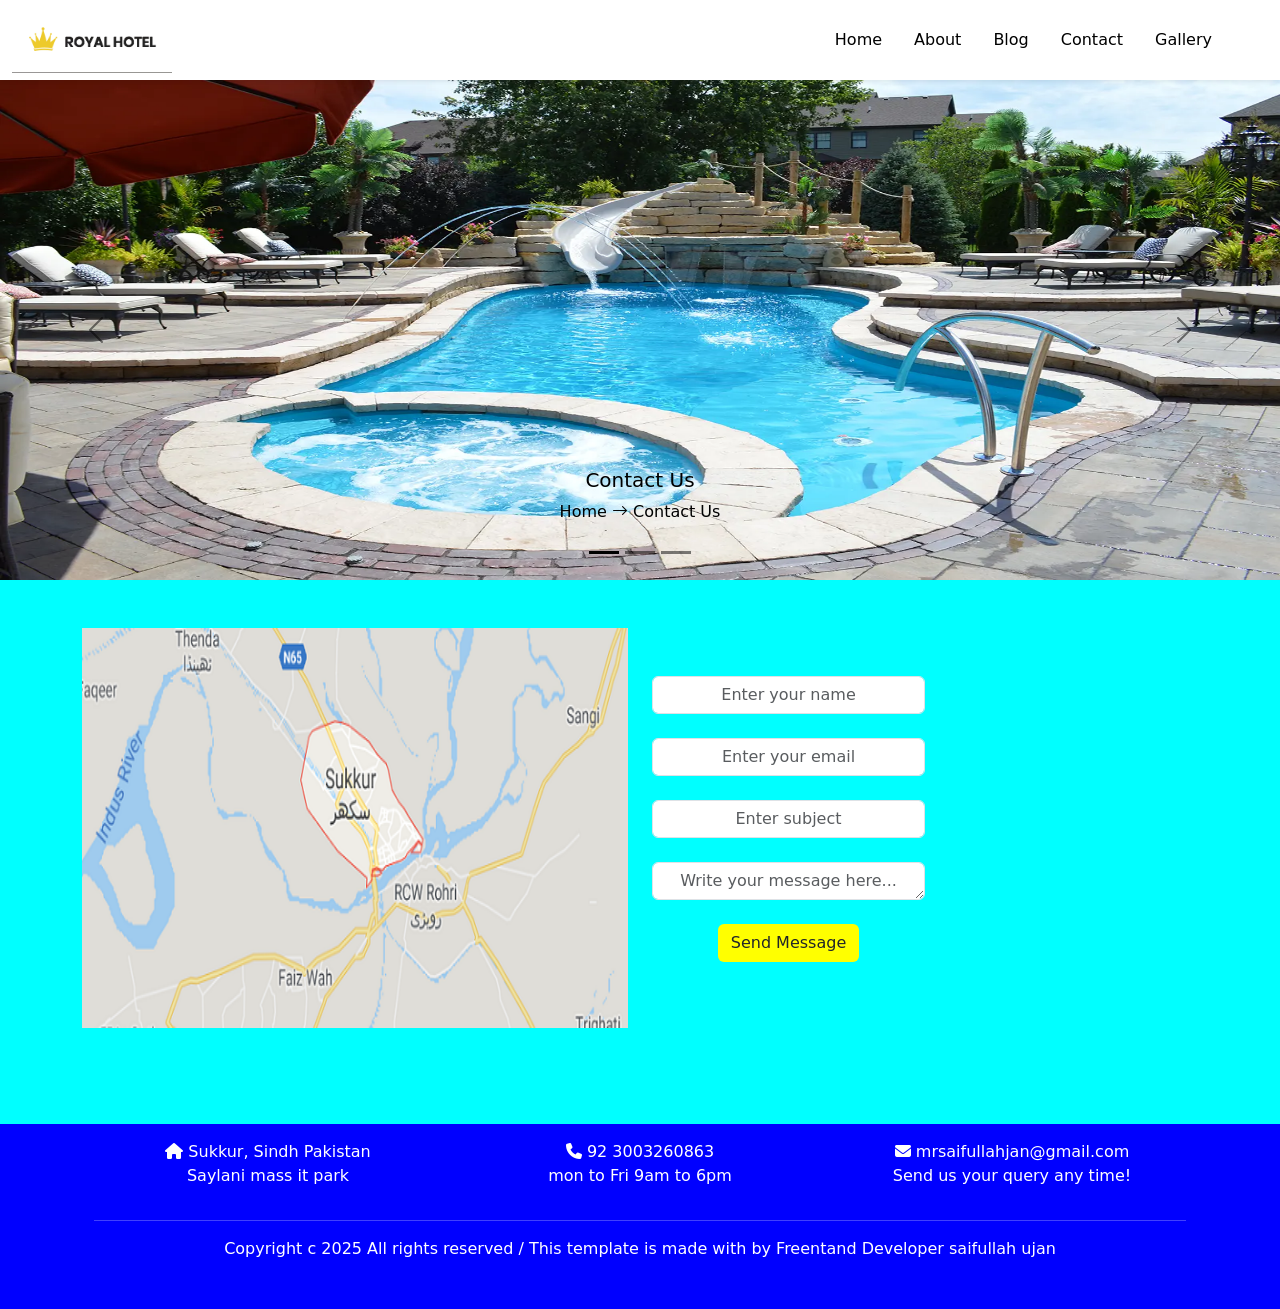
<file: contact.html>
<!DOCTYPE html>
<html lang="en">
<head>
    <meta charset="UTF-8">
    <meta name="viewport" content="width=device-width, initial-scale=1.0">
    <title>Document</title>
    <link href="https://cdn.jsdelivr.net/npm/bootstrap@5.3.8/dist/css/bootstrap.min.css" rel="stylesheet" integrity="sha384-sRIl4kxILFvY47J16cr9ZwB07vP4J8+LH7qKQnuqkuIAvNWLzeN8tE5YBujZqJLB" crossorigin="anonymous">
    <link rel="stylesheet" href="contact.css">
    <link rel="stylesheet" href="https://cdnjs.cloudflare.com/ajax/libs/font-awesome/6.5.0/css/all.min.css">
    <link rel="stylesheet" href="https://cdn.jsdelivr.net/npm/bootstrap-icons@1.13.1/font/bootstrap-icons.min.css">
</head>
<body>

 <!-- nav bar using bootstrap  -->
		<nav
			class="navbar navbar-expand-lg navbar-light bg-white sticky-top shadow-sm"
		>
			<div class="container-fluid">
				<a class="navbar-brand" href="#">
					<img src="Screenshot 2025-11-05 140557.png" alt="Logo" width="160" height="auto" class="d-inline-block align-text-top" />
				</a>
				<button
					class="navbar-toggler"
					type="button"
					data-bs-toggle="collapse"
					data-bs-target="#navbarNavDropdown"
					aria-controls="navbarNavDropdown"
					aria-expanded="false"
					aria-label="Toggle navigation" >

					<span class="navbar-toggler-icon"></span>
				</button>
				<div class="collapse navbar-collapse justify-content-end" id="navbarNavDropdown">
					<ul class="navbar-nav">
						<li class="nav-item">
							<a class="nav-link active" aria-current="page" href="#">Home</a>
						</li>
						<li class="nav-item">
							<a class="nav-link" href="about.html">About</a>
						</li>
						<li class="nav-item">
							<a class="nav-link" href="blog.html">Blog</a>
						</li>
						<li class="nav-item">
							<a class="nav-link" href="contact.html">Contact</a>
						</li>

            <li class="nav-item">
							<a class="nav-link" href="#">Gallery</a>
						</li>
					</ul>
				</div>
			</div>
		</nav>


<!-- ye crousel wale pic ka div he -->
    <div id="carouselExampleDark" class="carousel carousel-dark slide">
  <div class="carousel-indicators">
    <button type="button" data-bs-target="#carouselExampleDark" data-bs-slide-to="0" class="active" aria-current="true" aria-label="Slide 1"></button>
    <button type="button" data-bs-target="#carouselExampleDark" data-bs-slide-to="1" aria-label="Slide 2"></button>
    <button type="button" data-bs-target="#carouselExampleDark" data-bs-slide-to="2" aria-label="Slide 3"></button>
  </div>
  <div class="carousel-inner">
    <div class="carousel-item active" data-bs-interval="10000">
      <img src="DSC_0830.webp" class="d-block w-100" alt="...">
      <div class="carousel-caption d-none d-md-block">
        <h5>Contact Us</h5>
        <p>Home <i class="bi bi-arrow-right"></i> Contact Us</p>
      </div>
    </div>
    
    
  </div>
  <button class="carousel-control-prev" type="button" data-bs-target="#carouselExampleDark" data-bs-slide="prev">
    <span class="carousel-control-prev-icon" aria-hidden="true"></span>
    <span class="visually-hidden">Previous</span>
  </button>

  <button class="carousel-control-next" type="button" data-bs-target="#carouselExampleDark" data-bs-slide="next">
    <span class="carousel-control-next-icon" aria-hidden="true"></span>
    <span class="visually-hidden">Next</span>
  </button>

</div>

<!-- ye map wala div he -->
 <div class="container">
  <div class="row">
    <div class="col-6">
<div class="map-card mt-5 mb-5">
        <a href="https://www.google.com/maps?q=24.8607,67.0011" target="_blank" rel="noopener noreferrer">
      <img src="sukkur-600x265.png" alt="Map">
    </a>
     </div>
    </div>
<div class="col-6 mt-5 mb-5">
 <div class="col-6 mt-5 pb-5">
           <form action="#" method="post">
    
    <input type="text" class="form-control" id="name" name="name" placeholder="Enter your name" required><br>

   
    <input type="email" class="form-control" id="email" name="email" placeholder="Enter your email" required><br>

    
    <input type="text" class="form-control" id="subject" name="subject" placeholder="Enter subject" required><br>

   
    <textarea id="message" class="form-control" id="subject" rows="1" placeholder="Write your message here..." required></textarea><br>
<div class="button">
    <button  class="btn" type="submit">Send Message</button>
  </div>

  </form>
        </div>
</div>
  </div>
 </div>
     


<!-- ye icon wal div he -->
 <div class="container-fluid" style="color: aqua; background-color: blue;">
    <div class="row">
       

       
  </div>

 
        </div>

    </div>
 </div>

 <!-- ye footer wala div he -->
 <div class="footer-container mt-5">

<div class="container-fluid">
    <div class="row">
        <div class="col">
             <footer>
    <!-- About Agency -->
    

      <div class="container">
        <div class="row">
            <div class="col">
                <div class="mb-3">
  

            </div>
        </div>
      </div>
      <div class="container">
        <div class="row">
          <div class="col">
 <div class="contact-item">
      <i class="fa-solid fa-house" ></i>
      <span>Sukkur, Sindh Pakistan</span>
     <p>Saylani mass it park</p>
    </div>
          </div>
          <div class="col">
<div class="contact-item">
      <i class="fa-solid fa-phone"></i>
      <span>92 3003260863</span>
      <p>mon to Fri 9am to 6pm</p>
    </div>
          </div>
          <div class="col">
<div class="contact-item">
      <i class="fa-solid fa-envelope"></i>
      <span>mrsaifullahjan@gmail.com</span>
      <p>Send us your query any time!</p>
    </div>
        </div>
          </div>
          <hr>
          <p>
            Copyright c 2025 All rights reserved / This template is made with by Freentand Developer saifullah ujan 
        </p>
        </div>
      </div>
       <div class="col-6 mt-5">
           

    

 
    <script src="https://cdn.jsdelivr.net/npm/bootstrap@5.3.8/dist/js/bootstrap.bundle.min.js" integrity="sha384-FKyoEForCGlyvwx9Hj09JcYn3nv7wiPVlz7YYwJrWVcXK/BmnVDxM+D2scQbITxI" crossorigin="anonymous"></script>
</body>
</html>
</file>
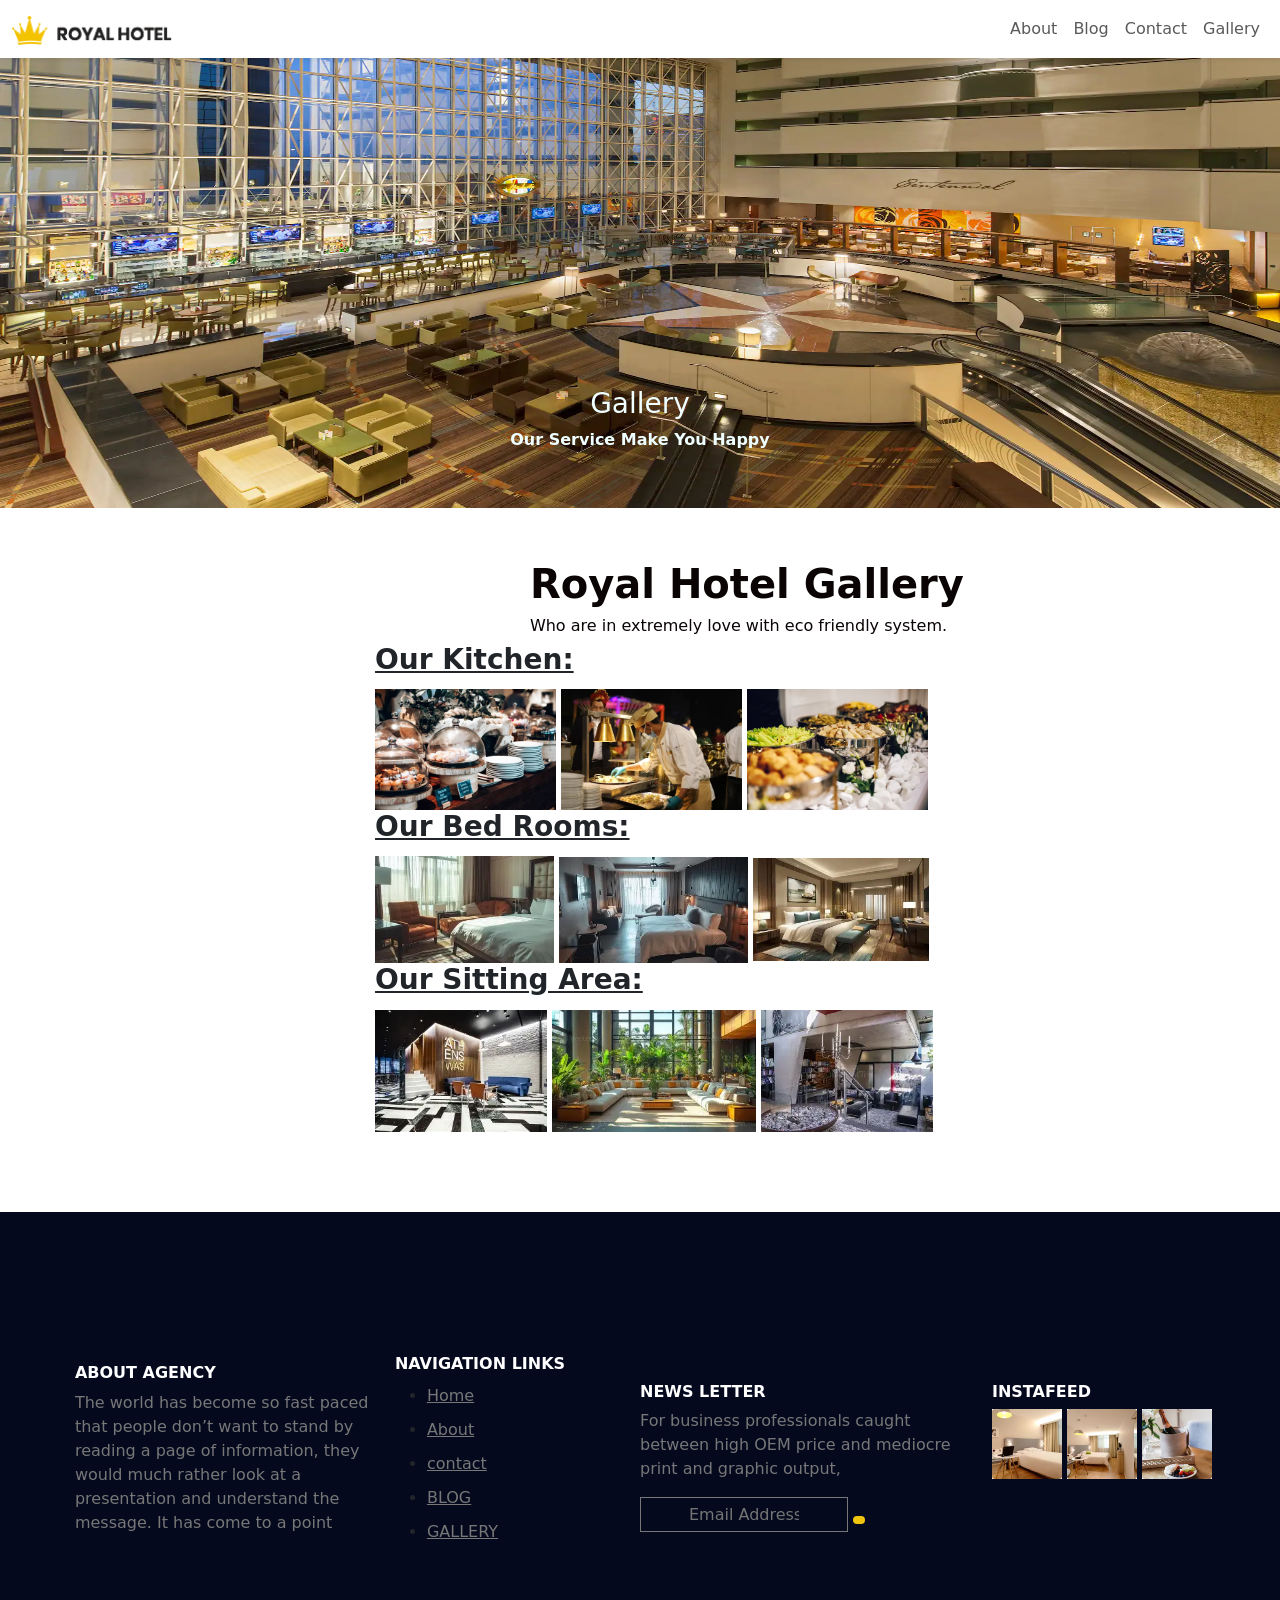
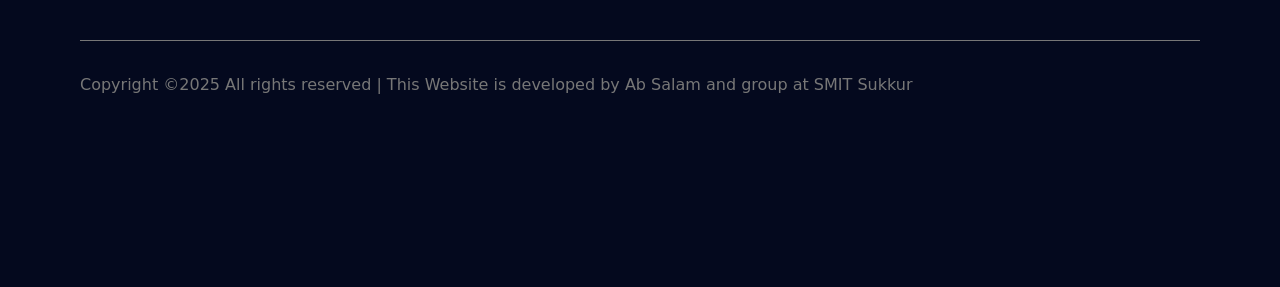
<file: gallery.html>
<!DOCTYPE html>
<html lang="en">
<head>
    <meta charset="UTF-8">
    <meta name="viewport" content="width=device-width, initial-scale=1.0">
    <title>gallery making </title>
<link href="https://cdn.jsdelivr.net/npm/bootstrap@5.3.8/dist/css/bootstrap.min.css" rel="stylesheet" integrity="sha384-sRIl4kxILFvY47J16cr9ZwB07vP4J8+LH7qKQnuqkuIAvNWLzeN8tE5YBujZqJLB" crossorigin="anonymous">
<style>
    .carousel-inner img {
        height: 450px;
    }
</style>
<link rel="stylesheet" href="gellery.css">

</head>
<body>
  <!-- nav start -->
  <nav
			class="navbar navbar-expand-lg navbar-light bg-white sticky-top shadow-sm"
		>
			<div class="container-fluid">
				<a class="navbar-brand" href="#">
					<img src="assets/Logo.webp" alt="Logo" width="160" height="auto" class="d-inline-block align-text-top" />
				</a>
				<button
					class="navbar-toggler"
					type="button"
					data-bs-toggle="collapse"
					data-bs-target="#navbarNavDropdown"
					aria-controls="navbarNavDropdown"
					aria-expanded="false"
					aria-label="Toggle navigation" >

					<span class="navbar-toggler-icon"></span>
				</button>
				<div class="collapse navbar-collapse justify-content-end" id="navbarNavDropdown">
					<ul class="navbar-nav">
						<li class="nav-item">
							<a class="nav-link active" aria-current="page" href="index.html"></a>
						</li>
						<li class="nav-item">
							<a class="nav-link" href="about.html">About</a>
						</li>
						<li class="nav-item">
							<a class="nav-link" href="blog.html">Blog</a>
						</li>
						<li class="nav-item">
							<a class="nav-link" href="contact.html">Contact</a>
						</li>
            <li class="nav-item">
							<a class="nav-link" href="gallery.html">Gallery</a>
						</li>
					</ul>
				</div>
			</div>
		</nav>
<!-- nav end -->
   <div class="container-fulid">
    <div class="row">
        <div class="col">
             <!-- gallery carousel start -->
 <div id="carouselExampleDark" class="carousel carousel-dark slide">
  <div class="carousel-indicators">
    <button type="button" data-bs-target="#carouselExampleDark" data-bs-slide-to="0" class="active" aria-current="div class="d-none d-sm-block>
        
    </div></button>
  </div>
  <div class="carousel-inner">
    <div class="carousel-item active" data-bs-interval="10000">
      <img src="Hyatt-Regency-Dallas-P088-Lobby-Horizontal.16x9.webp" class="d-block w-100" alt="...">
      <div class="carousel-caption d-none d-md-block">
        <h3 style="color: azure;"> Gallery  </h3>
        <p style="color: azure;"> <b> Our Service  Make You Happy  </b> </p>
      </div>
    </div>
</div>
<!-- coresel end -->

<!-- gallery text  -->
<div style="margin-left: 41.4%; padding-top: 4%; color: rgb(10, 4, 4);">
<h1> <b>Royal Hotel Gallery </b></h1>
<h6> Who are in extremely love with eco friendly system.</h6>
</div>
<!-- gallery text end -->

<!-- images start -->

<div  style="margin-left: 29.3%;">
	<h3>  <b><u>Our Kitchen:</u></b></h3></div>
<div style="margin-left: 29.3%; margin-top: 1%;">
    <img src=" image2.avif " alt="" style="width: 20%;"  >
    <img src="kitchen image1.avif" alt="" style="width: 20%;">
     <img src="kitchen.5.avif" alt="" style="width: 20%;" >
</div>
<div  style="margin-left: 29.3%;">
<h3>  <b><u>Our Bed Rooms:</u></b></h3></div>
<div style="margin-left: 29.3%; margin-top: 1%;">
    <img src="bed2.webp" alt="" style="width: 19.8%;"  >
    
    <img src="bed1.webp" alt="" style="width: 20.8%;">
     <img src="bed3.webp" alt="" style="width: 19.5%;">
</div>

<div style="margin-left: 29.3%;" > 
	<h3>  <b><u>Our Sitting Area:</u></b></h3></div>
<div style="margin-left: 29.3%; margin-top: 1%;">
    <img src="sitting1.webp" alt="" style="width: 19%;"   >
    <img src="sitting2.webp" alt=""style="width: 22.5%;"  >
     <img src=" siitng3.webp" alt=""style="width: 19%;"   >
</div>

	
 
<!-- images end -->

<!-- FOOTER START -->
 <footer>
	<div class="top-footer">
	<div class="left-foot">
		<div class="about-agency">
        <h4>ABOUT AGENCY</h4>
		<p>The world has become so fast paced that people don’t want to stand by reading a page of information, they would much rather look at a presentation and understand the message. It has come to a point</p>
		</div>
		<div class="foot-nav">
			<h4>NAVIGATION LINKS</h4>
			<ul>
				<li><a href="index.html">Home</a></li>
				<li><a href="about.html">About</a></li>
				<li><a href="contact.html">contact</a></li>
				<li><a href="blog.html">BLOG</a></li>	
        <li><a href="gallery.html">GALLERY</a></li>
			</ul>
		</div>
	</div>
	<div class="right-foot">
		<div class="footer-msg">
		<h4>NEWS LETTER</h4>
		<p>For business professionals caught between high OEM price and mediocre print and graphic output,</p>
	    <input type="email" name="email" id="emailadress" placeholder="Email Address">
		<button><i class="fa-solid fa-paper-plane"></i></button>
		</div>
		<div class="instafeed">
			<h4>INSTAFEED</h4>
			<div class="image-insta">
				<img src="room2.webp" alt="">
				<img src="room4.webp" alt="">
				<img src="room3.webp" alt="">
			</div>
		</div>
	</div>
	</div>
	<div class="bottom-foot">
		<p>Copyright ©2025 All rights reserved | This Website is developed by Ab Salam and group at SMIT Sukkur</p>
		<p><i class="fa-brands fa-facebook-f"></i> <i class="fa-brands fa-twitter"></i> <i class="fa-solid fa-globe"></i></p>
	</div>
  </footer>
   <!-- FOOTER END -->
</body>

</html>
</file>
<file: contact.css>
body{
    margin: 0;
    padding: 0;
    box-sizing: border-box;
    background-color: aqua;
} 

.carousel-item img{
    height: 500px;
}
.map-card img{
    width: 100%;
    height: 400px;
}
.btn{
    
    background-color: yellow;
}
.insta-feed img{
    height: 50px;
    width: 50px;
}
.footer-container{
    color: white;
    background-color: blue;
    justify-content: center;
    text-align: center;
    align-items: center;
    width: 100%;

}
.footer-nav a{
    gap: 100px
}
.contact-item {
    justify-content: center;
    text-align: center;
    align-items: center;
    color: white;
}
.container-form{
    justify-content: center;
    text-align: center;
    align-items: center;
}
.form-control {
    justify-content: center;
    text-align: center;
    align-items: center;
}  
   nav {
    height: 5rem !important;
}

ul {
    list-style: none;
    margin-right: 3rem;
    gap: 1rem !important;
}
ul li a {
    text-decoration: none;
    color: black !important;
}
ul li a:hover {
color: #52c5fd !important;
}
.button{
    justify-content: center;
    text-align: center;
    align-items: center;
}
</file>
<file: gellery.css>
footer {
    margin-top: 5rem;
    background: #04091e;
    padding: 142px 0px;
}
.top-footer {
    display: flex;
    justify-content: center;
    align-items: center;
}

@media (max-width: 768px) {
  .top-footer{
    flex-direction: column;
    gap: 4rem;
 }
.left-foot {
    gap: 4rem !important;
    width: 100% !important;
    margin: 1rem !important;
}
.right-foot {
     margin-left: 5rem !important;
    width: 100% !important;

}
}


.top-footer p {
      color: #777777;
}
footer h4 {
    color: white;
    font-size: 1rem;
    font-weight: 600;
}


.left-foot {
    display: flex;
    width: 50%;
    justify-content: center;
    align-items: center;
}

.right-foot {
    display: flex;
    width: 50%;
}


.footer-msg input{
width: 13rem;
color: white;
padding: 0.3rem 3rem;
background: transparent;
border: 1px solid #777777;
}

.about-agency {
    width: 50%;
}

.footer-msg {
    width: 50%;
}

.footer-msg button {
    border: none;
    border-radius: 5px;
    background-color: #f1c40f;
    padding: 4px 6px;
}

.foot-nav ul li {
    margin-top: 10px;
}
.foot-nav ul li a {
    color: #777777 !important;
}

.right-foot {
    display: flex;
    gap: 2rem;
}
.image-insta {
width: 100%;
}

.image-insta img {
    width: 70px;
    height: 70px;
}

.bottom-foot {
    border-top: 1px solid #777777;
    color: #777777;
    display: flex;
    justify-content: center;
    align-items: center;
    flex-wrap: wrap;
    margin-right: 5rem;
    margin-left: 5rem;
    margin-top: 5rem;
    justify-content: space-between;
    padding: 2rem 0;
}

.bottom-foot p {
    font-size: 1rem;
}
.bottom-foot p i {
    color: #777777;
    margin-left: 1rem;
    cursor: pointer;
}
</file>
